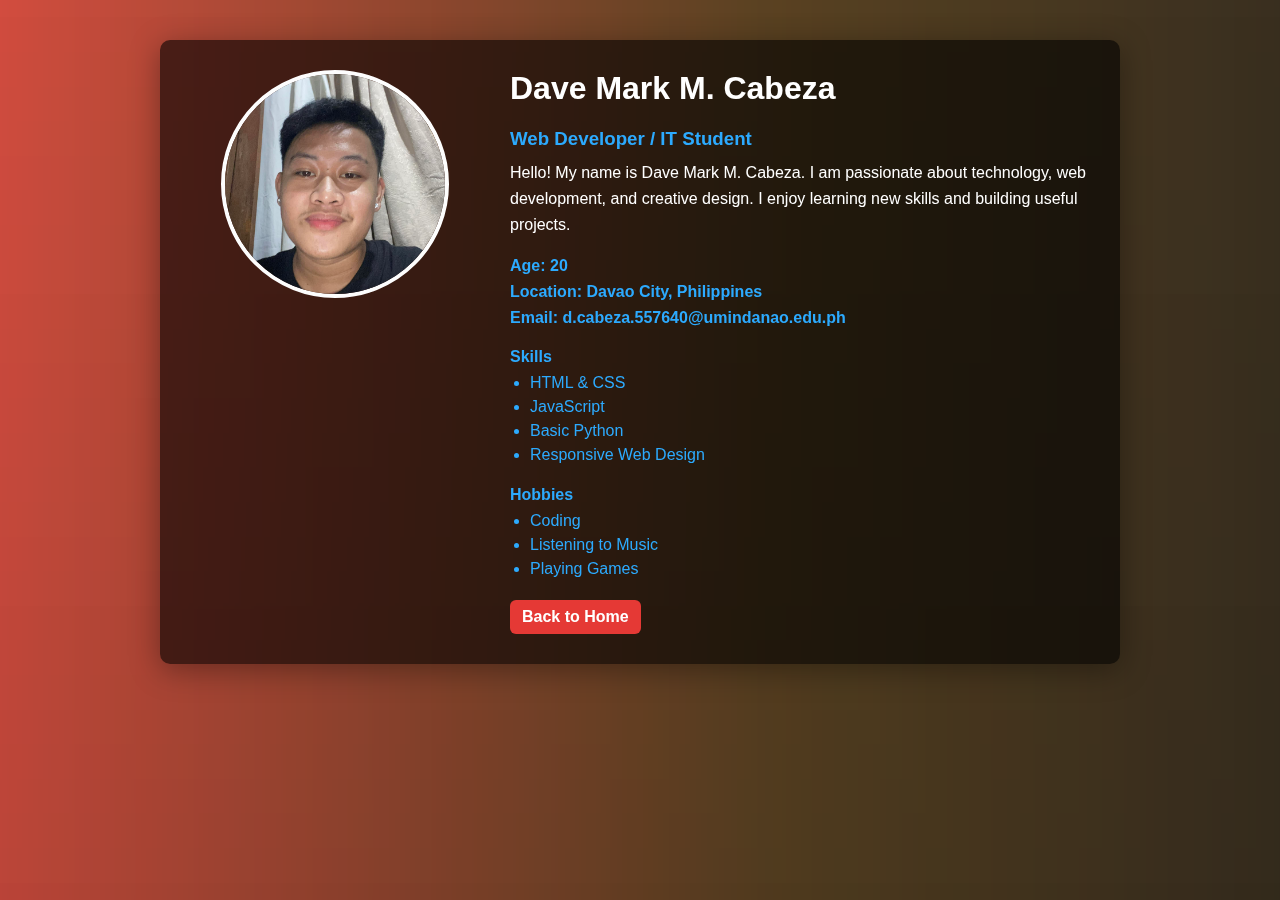
<file: biography.html>
<!DOCTYPE html>
<html lang="en">
<head>
    <meta charset="UTF-8">
    <title>My Biography</title>
    <style>
        body {
            font-family: Arial, Helvetica, sans-serif;
            background-color: #ffffff;
            margin: 0;
            padding: 0;
        }

        .container {
            max-width: 900px;
            margin: 40px auto;
            background: rgba(0,0,0,0.6); /* semi-transparent to reveal animated background */
            padding: 30px;
            border-radius: 10px;
            box-shadow: 0 6px 30px rgba(0,0,0,0.35);
            display: flex;
            gap: 30px;
            position: relative;
            z-index: 2; /* raised so container stays clearly above animated background */
            overflow: hidden;
            backdrop-filter: blur(4px);
        }

        .profile-img {
            flex: 1;
            text-align: center;
        }

        .profile-img img {
            width: 220px;
            height: 220px;
            object-fit: cover;
            border-radius: 50%;
            border: 4px solid #fdfdfd;
        }

        .bio {
            flex: 2;
        }

        .bio h1 {
            margin-top: 0;
            color: #ffffff;
        }

        .bio h3 {
            color: #2caafe;
            margin-bottom: 10px;
        }

        .bio p {
            line-height: 1.6;
            color: #2caafe;
        }

        /* intro paragraph variant (white text) */
        .bio p.lead {
            color: #ffffff;
            margin-top: 0;
        }

        .info {
            margin-top: 20px;
        }

        .info span {
            display: block;
            margin-bottom: 8px;
            font-weight: bold;
            color: #2caafe;
        }

        .section {
            margin-top: 20px;
        }

        .section h4 {
            margin-bottom: 8px;
            color: #2caafe;
        }

        .section ul {
            margin: 0;
            padding-left: 20px;
            color: #2caafe;
        }

        .section ul li {
            margin-bottom: 6px;
        }

        /* Back to Home button aligned to the right */
        .bio .back-home {
            display: inline-block;
        
            margin-top: 16px;
            background: #e53935; /* red */
            color: #ffffff;
            padding: 8px 12px;
            border-radius: 6px;
            text-decoration: none;
            font-weight: 600;
            transition: background 0.2s ease;
        }

        .bio .back-home:hover {
            background: #c62828; /* darker red on hover */
        }

        /* ensure floats don't break the layout */
        .bio::after {
            content: "";
            display: block;
            clear: both;
        }

        /* Rainbow animated background (animated gradient) */
        :root {
            --rainbow-speed: 18s;
            --rainbow-opacity: 0.88;
            --rainbow-blur: 52px;
        }
        .animated-bg {
            position: fixed;
            inset: 0;
            z-index: -1;
            pointer-events: none;
            overflow: hidden;
            isolation: isolate;
        }
        .animated-bg .rainbow {
            position: absolute;
            inset: -15%; /* extend beyond viewport for smooth edges */
            background: linear-gradient(90deg, #ff3b30, #472b03, #000000, #ffffff, #200c33, #5856d6, #ff2d55, #ff3b30);
            background-size: 400% 400%;
            filter: blur(var(--rainbow-blur));
            opacity: var(--rainbow-opacity);
            mix-blend-mode: screen;
            animation: rainbow-slide var(--rainbow-speed) linear infinite;
            transform: translateZ(0);
        }
        @keyframes rainbow-slide {
            0%{ background-position: 0% 50%; }
            50%{ background-position: 100% 50%; }
            100%{ background-position: 0% 50%; }
        }
        .animated-bg .overlay {
            position: absolute;
            inset: 0;
            background: linear-gradient(180deg, rgba(0,0,0,0.06), rgba(0,0,0,0.16));
            pointer-events: none;
            mix-blend-mode: multiply;
        }
        /* Responsive: reduce blur and opacity on small screens */
        @media (max-width: 640px) {
            .animated-bg .rainbow { filter: blur(36px); opacity: 0.75; }
        }
        /* Respect system reduced motion preference */
        @media (prefers-reduced-motion: reduce) {
            .animated-bg .rainbow { animation: none; }
        }
    </style>
</head>
<body>

    <div class="animated-bg" aria-hidden="true">
        <span class="rainbow" aria-hidden="true"></span>
        <span class="overlay" aria-hidden="true"></span>
    </div>
    <div class="container">
        <div class="profile-img">
            <img src="dave.jpg" alt="Profile Picture">
        </div>

        <div class="bio">
            <h1>Dave Mark M. Cabeza</h1>
            <h3>Web Developer / IT Student</h3>

            <p class="lead">
                Hello! My name is Dave Mark M. Cabeza. I am passionate about technology, web development,
                and creative design. I enjoy learning new skills and building useful projects.
            </p>

            <div class="info">
                <span> Age: 20</span>
                <span> Location: Davao City, Philippines</span>
                <span> Email: d.cabeza.557640@umindanao.edu.ph</span>
            </div>

            <div class="section">
                <h4> Skills</h4>
                <ul>
                    <li>HTML & CSS</li>
                    <li>JavaScript</li>
                    <li>Basic Python</li>
                    <li>Responsive Web Design</li>
                </ul>
            </div>

            <div class="section">
                <h4> Hobbies</h4>
                <ul>
                    <li>Coding</li>
                
                    <li>Listening to Music</li>
                    <li>Playing Games</li>
                </ul>
            </div>
<a href="http://127.0.0.1:5500/Portfolio.html#home" class="btn btn-warning back-home"> Back to Home</a>
    
        </div>
    </div>
 
    
</body>
</html>
</file>
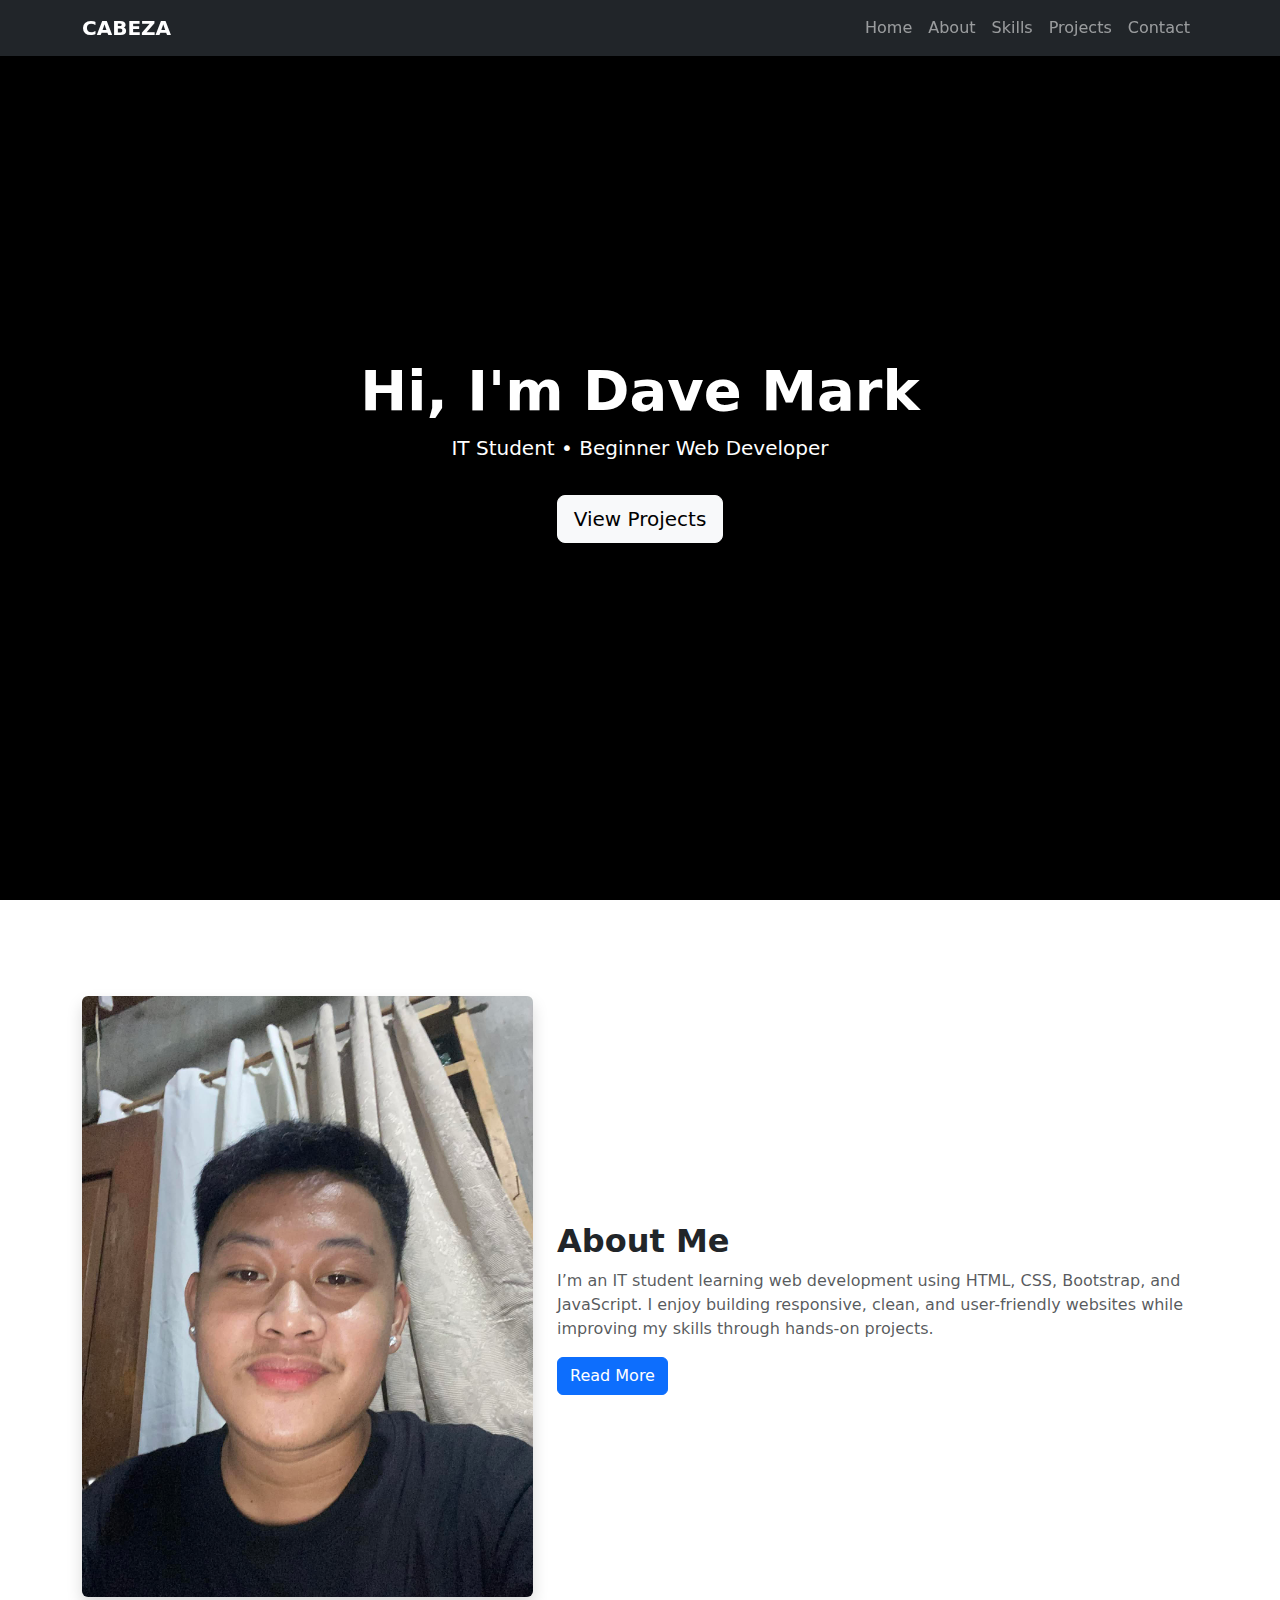
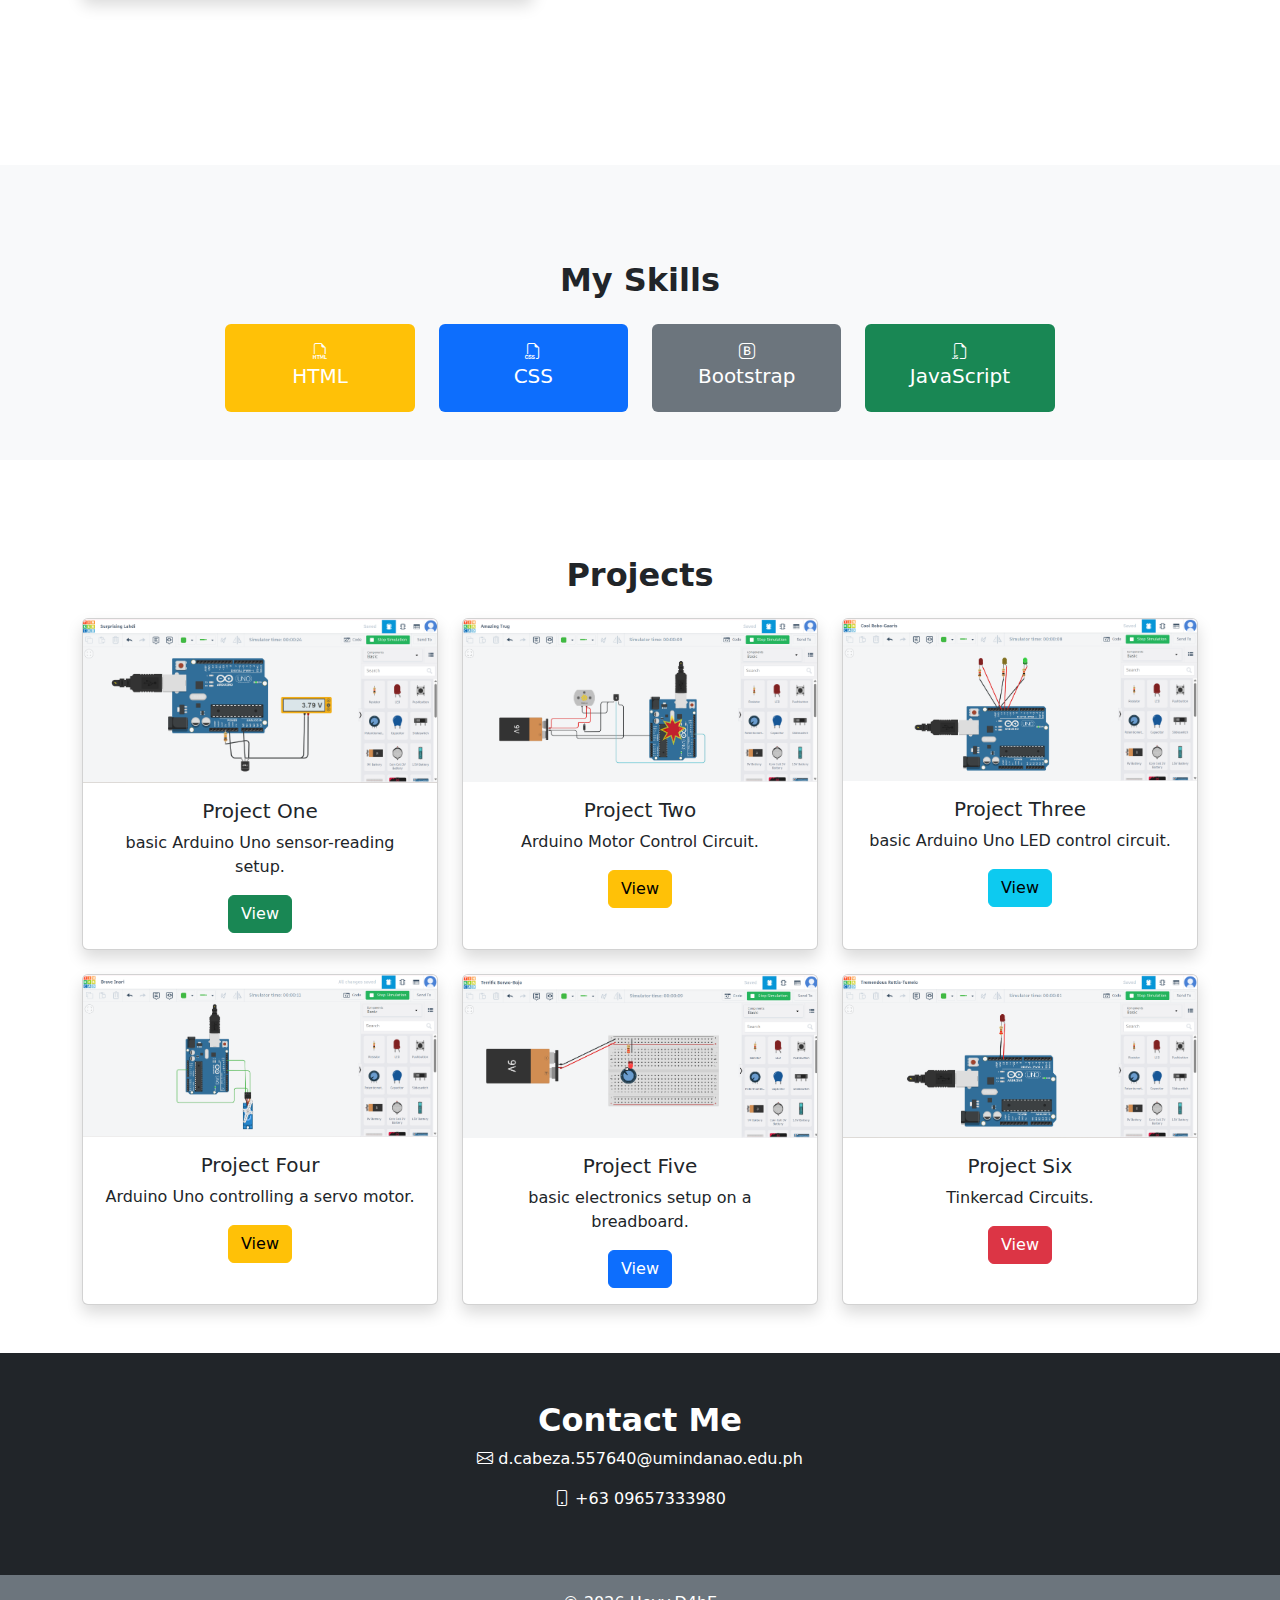
<file: Portfolio.html>
<!doctype html>
<html lang="en">
<head>
  <meta charset="utf-8">
  <meta name="viewport" content="width=device-width, initial-scale=1">
  <title>Dave Mark | Portfolio</title>

  <!-- Bootstrap -->
  <link href="https://cdn.jsdelivr.net/npm/bootstrap@5.3.8/dist/css/bootstrap.min.css" rel="stylesheet">
  <script defer src="https://cdn.jsdelivr.net/npm/bootstrap@5.3.8/dist/js/bootstrap.bundle.min.js"></script>

  <!-- Icons -->
  <link href="https://cdn.jsdelivr.net/npm/bootstrap-icons/font/bootstrap-icons.css" rel="stylesheet">

  <!-- Custom CSS with Animations -->
  <link rel="stylesheet" href="style.css">

</head>
<!--data-bs-spy="scroll" data-bs-target="#navMenu"-->
<body >

<!-- NAVBAR -->
<nav class="navbar navbar-expand-md navbar-dark bg-dark fixed-top shadow">
  <div class="container">
    <a class="navbar-brand fw-bold" href="#">CABEZA</a>

    <button class="navbar-toggler" type="button" data-bs-toggle="collapse" data-bs-target="#navMenu">
      <span class="navbar-toggler-icon"></span>
    </button>

    <div class="collapse navbar-collapse" id="navMenu">
      <ul class="navbar-nav ms-auto ">
        <li class="nav-item"><a class="nav-link" href="#home">Home</a></li>
        <li class="nav-item"><a class="nav-link" href="#about">About</a></li>
        <li class="nav-item"><a class="nav-link" href="#skills">Skills</a></li>
        <li class="nav-item"><a class="nav-link" href="#projects">Projects</a></li>
        <li class="nav-item"><a class="nav-link" href="#contact">Contact</a></li>
      </ul>
    </div>
  </div>
</nav>

<!-- HERO -->
<section id="home">
  <div class="container-fluid m-auto bg-black vh-100 d-flex flex-column justify-content-center align-items-center text-white mb-5">
    <h1 class="display-4 fw-bold ">Hi, I'm Dave Mark    </h1>
    <p class="lead">IT Student • Beginner Web Developer</p>
    <a href="#projects" class="btn btn-light btn-lg mt-3">View Projects</a>
  </div>
</section>

<!-- ABOUT -->
<section id="about" class="py-5">
  <div class="container mb-5">
    <div class="row align-items-center">
      <div class="col-lg-5 mb-4">
        <img src="dave.jpg" class="img-fluid rounded shadow">
      </div>
      <div class="col-lg-7">
        <h2 class="fw-bold">About Me</h2>
        <p class="text-muted">
          I’m an IT student learning web development using HTML, CSS, Bootstrap, and JavaScript.
          I enjoy building responsive, clean, and user-friendly websites while improving my skills
          through hands-on projects.
        </p>
        <a href="http://127.0.0.1:5500/biography.html" class="btn btn-primary">Read More</a>
      </div>
    </div>
  </div>
</section>

<!-- SKILLS -->
<section id="skills">
  <div class="container-fluid bg-light pt-5 pb-5 mb-5 mt-5 text-center">
    <h2 class="fw-bold mb-4 mt-5">My Skills</h2>

    <div class="row g-4 justify-content-center">
      <div class="col-md-2">
        <div class="skill-card bg-warning text-white rounded text-center p-3">
          <i class="bi bi-filetype-html"></i>
          <h5>HTML</h5>
        </div>
      </div>

      <div class="col-md-2">
        <div class="skill-card bg-primary text-white rounded text-center p-3">
          <i class="bi bi-filetype-css"></i>
          <h5>CSS</h5>
        </div>
      </div>

      <div class="col-md-2">
        <div class="skill-card bg-secondary text-white rounded text-center p-3">
          <i class="bi bi-bootstrap"></i>
          <h5>Bootstrap</h5>
        </div>
      </div>

      <div class="col-md-2">
        <div class="skill-card bg-success text-white rounded text-center p-3">
          <i class="bi bi-filetype-js"></i>
          <h5>JavaScript</h5>
        </div>
      </div>
    </div>

  </div>
</section>

<!-- PROJECTS -->

<!-- PROJECTS -->
<section id="projects" class="py-5">
  <div class="container text-center">
    <h2 class="fw-bold mb-4">Projects</h2>

    <div class="row g-4">
      <div class="col-md-4">
        <div class="card shadow h-100">
          <img src="1.png" class="card-img-top">
          <div class="card-body">
            <h5 class="card-title">Project One</h5>
            <p class="card-text">basic Arduino Uno sensor-reading setup.</p>
            <a href="#" class="btn btn-success">View</a>
          </div>
        </div>
      </div>

      <div class="col-md-4">
        <div class="card shadow h-100">
          <img src="2.png" class="card-img-top">
          <div class="card-body">
            <h5 class="card-title">Project Two</h5>
            <p class="card-text">Arduino Motor Control Circuit.</p>
            <a href="#" class="btn btn-warning">View</a>
          </div>
        </div>
      </div>

      <div class="col-md-4">
        <div class="card shadow h-100">
          <img src="3.png" class="card-img-top">
          <div class="card-body">
            <h5 class="card-title">Project Three</h5>
            <p class="card-text">basic Arduino Uno LED control circuit.</p>
            <a href="#" class="btn btn-info">View</a>
          </div>
        </div>
      </div>

      <div class="col-md-4">
        <div class="card shadow h-100">
          <img src="4.png" class="card-img-top">
          <div class="card-body">
            <h5 class="card-title">Project Four</h5>
            <p class="card-text">Arduino Uno controlling a servo motor.</p>
            <a href="#" class="btn btn-warning">View</a>
          </div>
        </div>
      </div>

      <div class="col-md-4">
        <div class="card shadow h-100">
          <img src="5.png" class="card-img-top">
          <div class="card-body">
            <h5 class="card-title">Project Five</h5>
            <p class="card-text">basic electronics setup on a breadboard.</p>
            <a href="#" class="btn btn-primary">View</a>
          </div>
        </div>
      </div>

      <div class="col-md-4">
        <div class="card shadow h-100">
          <img src="6.png" class="card-img-top">
          <div class="card-body">
            <h5 class="card-title">Project Six</h5>
            <p class="card-text">Tinkercad Circuits.</p>
            <a href="#" class="btn btn-danger">View</a>
          </div>
        </div>
      </div>
    </div>
  

</section>

<!-- CONTACT -->
<section id="contact" class="bg-dark text-white py-5">
  <div class="container text-center">
    <h2 class="fw-bold">Contact Me</h2>
    <p><i class="bi bi-envelope"></i> d.cabeza.557640@umindanao.edu.ph</p>
    <p><i class="bi bi-phone"></i> +63 09657333980</p>
  </div>
</section>

<!-- FOOTER -->
<footer class="bg-secondary text-white text-center py-3">
  <p class="mb-0">© 2026 Hevv.D4bE</p>
</footer>





</body>
</html>
</file>
<file: style.css>
/* ========== ANIMATIONS ========== */

/* Fade-in animation */
@keyframes fadeIn {
  from {
    opacity: 0;
  }
  to {
    opacity: 1;
  }
}

/* Slide-in animation from left */
@keyframes slideIn {
  from {
    transform: translateX(-100px);
    opacity: 0;
  }
  to {
    transform: translateX(0);
    opacity: 1;
  }
}

/* Zoom-in animation */
@keyframes zoomIn {
  from {
    transform: scale(0.8);
    opacity: 0;
  }
  to {
    transform: scale(1);
    opacity: 1;
  }
}

/* Slide up animation */
@keyframes slideUp {
  from {
    transform: translateY(50px);
    opacity: 0;
  }
  to {
    transform: translateY(0);
    opacity: 1;
  }
}

/* Pulse glow animation for Read More button */
@keyframes pulseGlow {
  0%, 100% {
    box-shadow: 0 0 5px rgba(13, 110, 253, 0.5);
    transform: scale(1);
  }
  50% {
    box-shadow: 0 0 20px rgba(13, 110, 253, 0.8);
    transform: scale(1.02);
  }
}

/* ========== ANIMATIONS APPLIED ========== */

/* Hero section - fade in */
#home h1, #home p, #home .btn {
  animation: fadeIn 1s ease-in;
}

/* About section */
#about img {
  animation: slideIn 0.8s ease-out;
}

#about h2, #about p, #about .btn {
  animation: slideIn 0.8s ease-out 0.2s both;
}

/* Skills cards - zoom in */
.skill-card {
  animation: zoomIn 0.6s ease-out;
}

.skill-card:nth-child(1) { animation-delay: 0s; }
.skill-card:nth-child(2) { animation-delay: 0.2s; }
.skill-card:nth-child(3) { animation-delay: 0.4s; }
.skill-card:nth-child(4) { animation-delay: 0.6s; }

/* Projects cards - slide up */
.card {
  animation: slideUp 0.6s ease-out;
}

.card:nth-child(1) { animation-delay: 0s; }
.card:nth-child(2) { animation-delay: 0.2s; }
.card:nth-child(3) { animation-delay: 0.4s; }

/* Contact and footer - fade in */
#contact h2, #contact p {
  animation: fadeIn 1s ease-in;
}

/* ========== HOVER EFFECTS ========== */

/* Button hover effects */
.btn {
  transition: all 0.3s ease;
}

.btn:hover {
  transform: scale(1.05);
  box-shadow: 0 4px 12px rgba(0,0,0,0.3);
}

.btn-primary:hover {
  transform: scale(1.05);
}

.btn-light:hover {
  transform: scale(1.05);
}

/* Card hover effects */
.card {
  transition: transform 0.3s ease, box-shadow 0.3s ease;
}

.card:hover {
  transform: translateY(-10px);
  box-shadow: 0 8px 16px rgba(0,0,0,0.2);
}

/* Skill card hover */
.skill-card {
  transition: transform 0.3s ease, box-shadow 0.3s ease;
}

.skill-card:hover {
  transform: scale(1.1) translateY(-5px);
  box-shadow: 0 6px 12px rgba(0,0,0,0.3);
}

/* Read More button special animation */
.read-more-btn {
  animation: pulseGlow 2s ease-in-out infinite !important;
}

.read-more-btn:hover {
  animation: none;
  transform: scale(1.08) !important;
  box-shadow: 0 0 25px rgba(13, 110, 253, 0.9) !important;
}

.view-btn {
    display: inline-block;
    margin-top: 15px;
    padding: 10px 20px;
    background-color: #28a745;
    color: white;
    text-decoration: none;
    border-radius: 5px;
    font-size: 14px;
}

.view-btn:hover {
    background-color: #218838;
}
</file>
